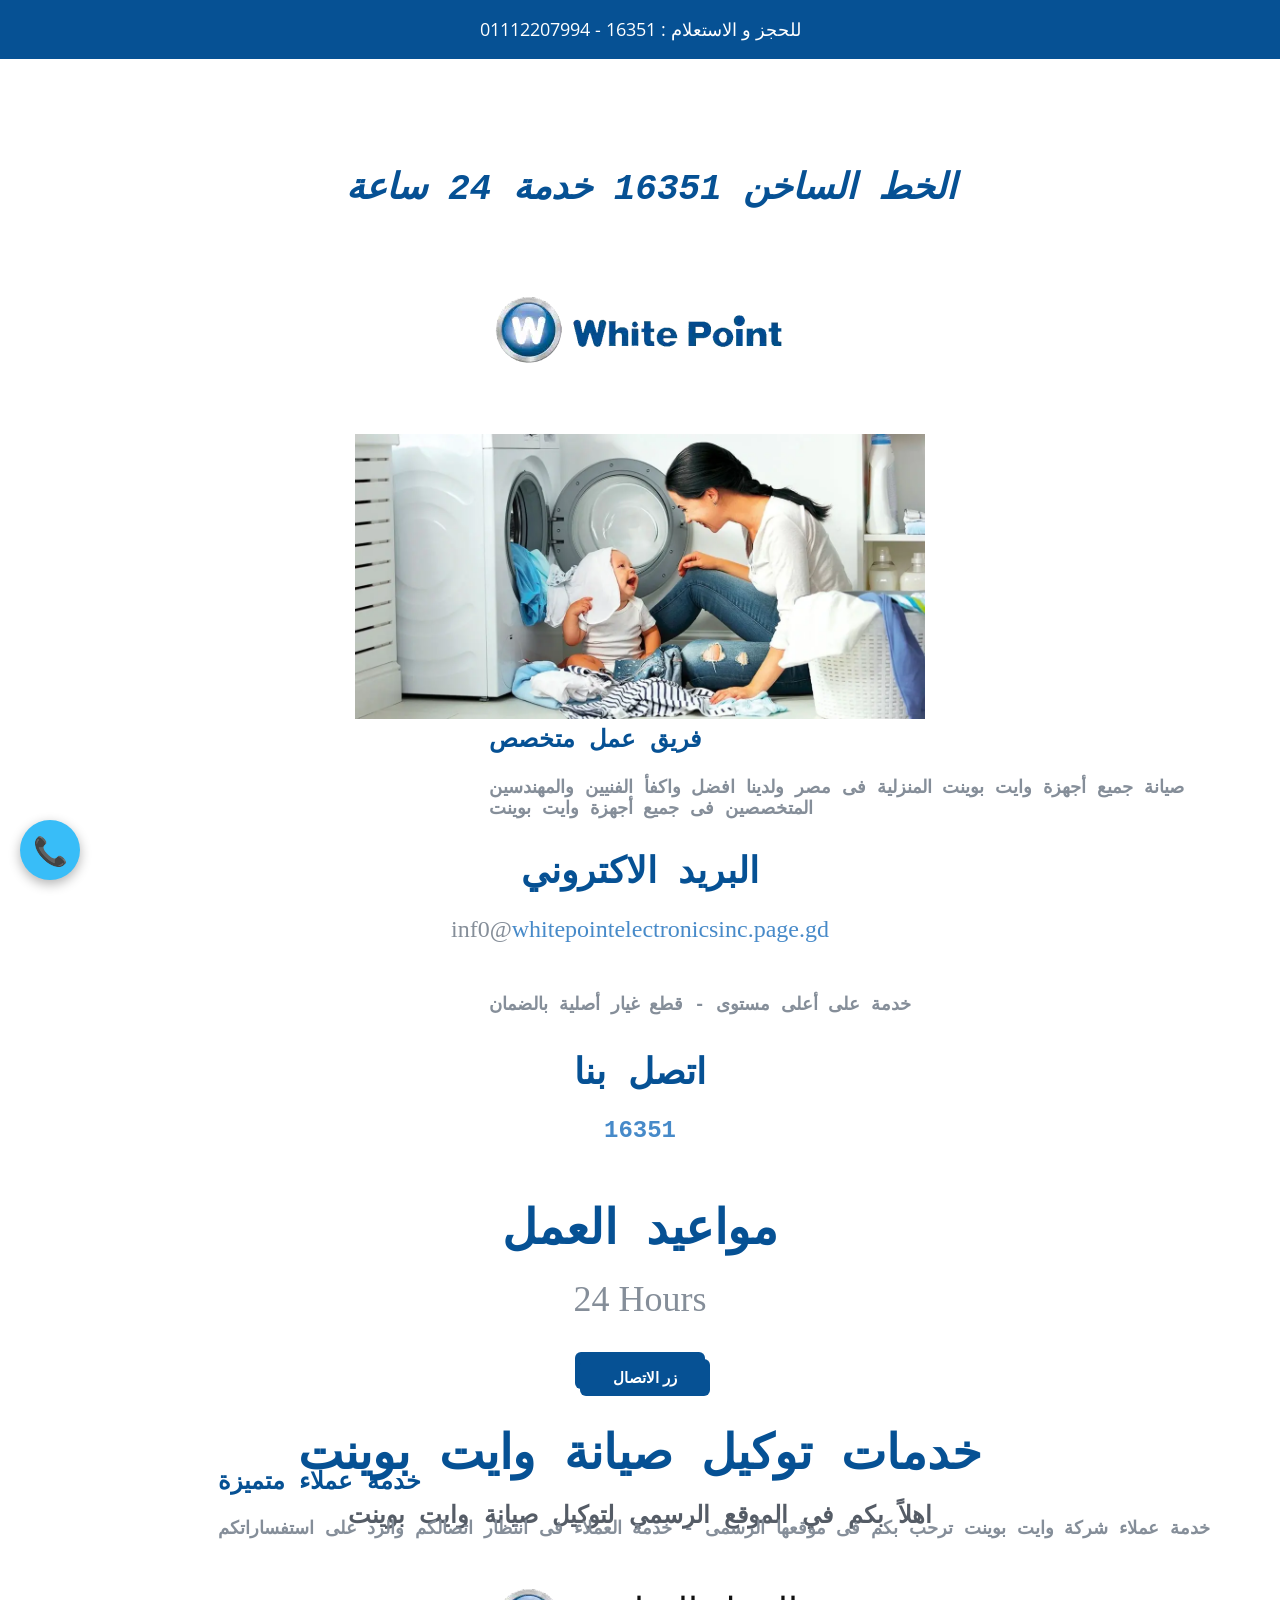
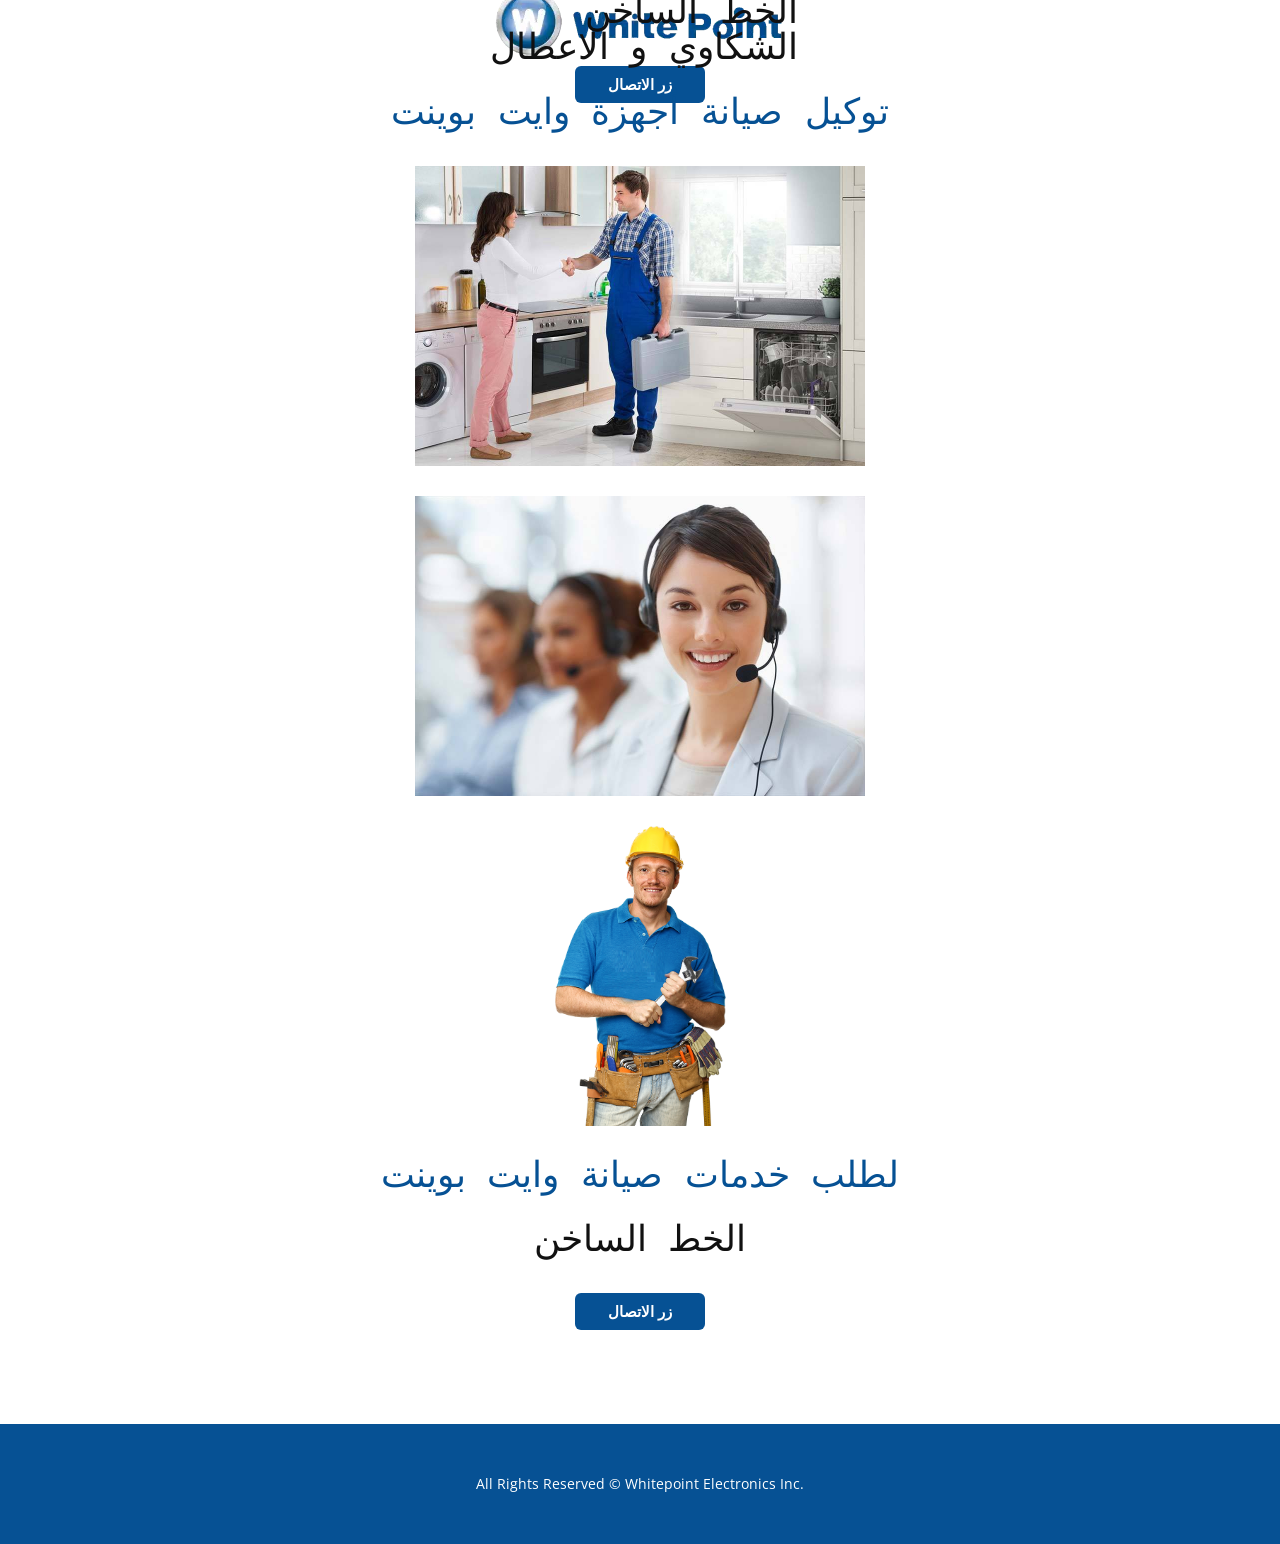
<file: index.html>
<!DOCTYPE html>
<html style="font-size: 16px;" lang="en"><head>
    <meta name="viewport" content="width=device-width, initial-scale=1.0">
    <meta charset="utf-8">
    <meta name="keywords" content="​مواعيد العمل, ​خدمات توكيل صيانة وايت بوينت">
    <meta name="description" content="">
    <title>WhitepointElectronicsInc</title>
    <link rel="stylesheet" href="nicepage.css" media="screen">
<link rel="stylesheet" href="index.css" media="screen">
    <script class="u-script" type="text/javascript" src="jquery.js" defer=""></script>
    <script class="u-script" type="text/javascript" src="nicepage.js" defer=""></script>
    <meta name="generator" content="Nicepage 8.3.6, nicepage.com">
    
    
    
    <link id="u-page-google-font" rel="stylesheet" href="https://fonts.googleapis.com/css2?display=swap&amp;family=Roboto:ital,wght@0,100;0,200;0,300;0,400;0,500;0,600;0,700;0,800;0,900;1,100;1,200;1,300;1,400;1,500;1,600;1,700;1,800;1,900&amp;family=Open+Sans:ital,wght@0,300;0,400;0,500;0,600;0,700;0,800;1,300;1,400;1,500;1,600;1,700;1,800&amp;family=Oswald:wght@200;300;400;500;600;700">
    <script type="application/ld+json">{
		"@context": "http://schema.org",
		"@type": "Organization",
		"name": ""
}</script>
    <meta name="theme-color" content="#478ac9">
    <meta property="og:title" content="WhitepointElectronicsInc">
    <meta property="og:type" content="website">
  <meta data-intl-tel-input-cdn-path="intlTelInput/"></head>
  <body data-home-page="WhitepointElectronicsInc.html" data-home-page-title="WhitepointElectronicsInc" data-path-to-root="./" data-include-products="false" class="u-body u-clearfix u-xl-mode" data-lang="en"><header class="u-clearfix u-custom-color-1 u-header u-header" id="header"><div class="u-clearfix u-sheet u-valign-middle-lg u-valign-middle-md u-valign-middle-sm u-sheet-1">
        <p class="u-text u-text-default u-text-1"> للحجز و الاستعلام :&nbsp;16351&nbsp;-&nbsp;01112207994</p>
        <p class="u-custom-font u-font-oswald u-text u-text-default u-text-2"></p>
      </div></header>
    <section class="u-clearfix u-section-1" id="block-1">
      <div class="u-clearfix u-sheet u-sheet-1">
        <h3 class="u-custom-font u-font-courier-new u-text u-text-custom-color-1 u-text-default u-text-1"> &nbsp;الخط الساخن 16351 خدمة 24 ساعة</h3>
        <img class="u-image u-image-contain u-image-default u-image-1" src="images/White-Point.webp" alt="" data-image-width="300" data-image-height="122">
        <img class="u-expanded-width-xs u-image u-image-default u-image-2" src="images/slider1.webp" alt="" data-image-width="1200" data-image-height="600">
        <h3 class="u-align-center-xs u-custom-font u-font-courier-new u-text u-text-custom-color-1 u-text-default u-text-2"><span style="font-size: 1.5rem;"> فريق عمل متخصص</span>
          <br>
          <br><span class="u-text-palette-5-dark-1">صيانة جميع أجهزة وايت بوينت المنزلية فى مصر ولدينا افضل واكفأ الفنيين والمهندسين المتخصصين فى جميع أجهزة وايت بوينت</span>
          <br>
        </h3>
        <h3 class="u-custom-font u-font-courier-new u-text u-text-custom-color-1 u-text-default u-text-3"> البريد الاكتروني</h3>
        <h4 class="u-align-center-xs u-custom-font u-font-georgia u-text u-text-default-lg u-text-default-md u-text-default-sm u-text-default-xl u-text-palette-5-dark-1 u-text-4">inf0@<a href="https://dash.infinityfree.com/accounts/if0_41461784/domains/whitepointelectronicsinc.page.gd" class="track-button u-active-none u-border-none u-btn u-button-style u-hover-none u-none u-text-palette-1-base u-btn-1">whitepointelectronicsinc.page.gd</a>
        </h4>
        <h3 class="u-align-center-xs u-custom-font u-font-courier-new u-text u-text-default u-text-palette-5-dark-1 u-text-5"> خدمة على أعلى مستوى - قطع غيار أصلية بالضمان</h3>
        <h4 class="u-custom-font u-font-courier-new u-text u-text-custom-color-1 u-text-default u-text-6">اتصل بنا </h4>
        <h5 class="u-custom-font u-font-courier-new u-text u-text-default u-text-palette-5-dark-2 u-text-7">
          <a href="tel:16351" class="u-active-none u-border-none u-btn u-button-link u-button-style u-hover-none u-none u-text-palette-1-base u-btn-2">16351</a>
        </h5>
        <h2 class="u-custom-font u-font-courier-new u-text u-text-custom-color-1 u-text-default u-text-8"> مواعيد العمل</h2>
        <h3 class="u-custom-font u-font-georgia u-text u-text-default u-text-palette-5-dark-1 u-text-9"> 24 Hours</h3>
        <a href="tel:16351" class="u-btn u-button-style u-custom-color-1 u-hover-palette-1-light-1 u-radius u-btn-3">زر الاتصال </a>
        <a href="tel:16351" class="u-btn u-button-style u-custom-color-1 u-hover-palette-1-light-1 u-radius u-btn-4">زر الاتصال </a>
        <h2 class="u-align-center-xs u-custom-font u-font-courier-new u-text u-text-custom-color-1 u-text-default u-text-10"> خدمات توكيل صيانة وايت بوينت</h2>
        <h3 class="u-align-center-xs u-custom-font u-font-courier-new u-text u-text-default u-text-palette-5-dark-2 u-text-11"> اهلاً بكم في الموقع الرسمي لتوكيل صيانة وايت بوينت</h3>
        <h3 class="u-align-center-xs u-custom-font u-font-courier-new u-text u-text-custom-color-1 u-text-default u-text-12"><span style="font-size: 1.5rem;"></span><span style="font-size: 1.5rem;">خدمة عملاء متميزة</span>
          <br>
          <br><span class="u-text-palette-5-dark-1"> خدمة عملاء شركة وايت بوينت ترحب بكم فى موقعها الرسمى - خدمة العملاء فى انتظار اتصالكم والرد على استفساراتكم</span>
          <br>
        </h3>
        <a href="tel:16351" class="u-btn u-button-style u-custom-color-1 u-hover-palette-1-light-1 u-radius u-btn-5">زر الاتصال </a>
        <img class="u-image u-image-contain u-image-default u-image-3" src="images/White-Point.webp" alt="" data-image-width="300" data-image-height="122">
        <h3 class="u-align-center-xs u-custom-font u-font-courier-new u-text u-text-custom-color-1 u-text-default u-text-13"> توكيل صيانة أجهزة وايت بوينت</h3>
        <h3 class="u-custom-font u-font-courier-new u-text u-text-default u-text-14">الخط الساخن</h3>
        <h3 class="u-custom-font u-font-courier-new u-text u-text-default u-text-15">الشكاوي و الاعطال </h3>
        <img class="u-expanded-width-xs u-image u-image-default u-image-4" src="images/technician.jpg" alt="" data-image-width="900" data-image-height="600">
        <img class="u-expanded-width-xs u-image u-image-default u-image-5" src="images/customerservice1.jpg" alt="" data-image-width="900" data-image-height="600">
        <img class="u-image u-image-default u-image-6" src="images/person11.png" alt="" data-image-width="483" data-image-height="848">
        <h3 class="u-align-center-xs u-custom-font u-font-courier-new u-text u-text-custom-color-1 u-text-default-lg u-text-default-md u-text-default-sm u-text-default-xl u-text-16">لطلب خدمات صيانة وايت بوينت </h3>
        <h3 class="u-custom-font u-font-courier-new u-text u-text-default u-text-17">الخط الساخن</h3>
        <a href="tel:01112207994" class="u-btn u-button-style u-custom-color-1 u-hover-palette-1-light-1 u-radius u-btn-6">زر الاتصال </a>
      </div>
    </section>
    
    
    
    <footer class="u-align-center u-clearfix u-container-align-center u-custom-color-1 u-footer u-footer" id="footer"><div class="u-clearfix u-sheet u-valign-middle u-sheet-1">
        <p class="u-small-text u-text u-text-variant u-text-1"> All Rights Reserved © Whitepoint Electronics Inc.</p>
      </div></footer>
   <!-- Floating Call Button -->
<a href="tel:16351" class="call-btn">
    📞
</a>

<style>
.call-btn {
    position: fixed;
    left: 20px; /* على الشمال */
    bottom: 20px; /* تحت */
    width: 60px;
    height: 60px;
    background: #38BDF8; /* أزرق سماوي */
    color: #fff;
    font-size: 28px;
    display: flex;
    align-items: center;
    justify-content: center;
    border-radius: 50%;
    text-decoration: none;
    box-shadow: 0 4px 12px rgba(0,0,0,0.3);
    z-index: 9999;
    transition: 0.3s;
}

.call-btn:hover {
    background: #0EA5E9; /* أزرق سماوي أغمق */
    transform: scale(1.1);
}
    </section>
  
</body></html>
</file>
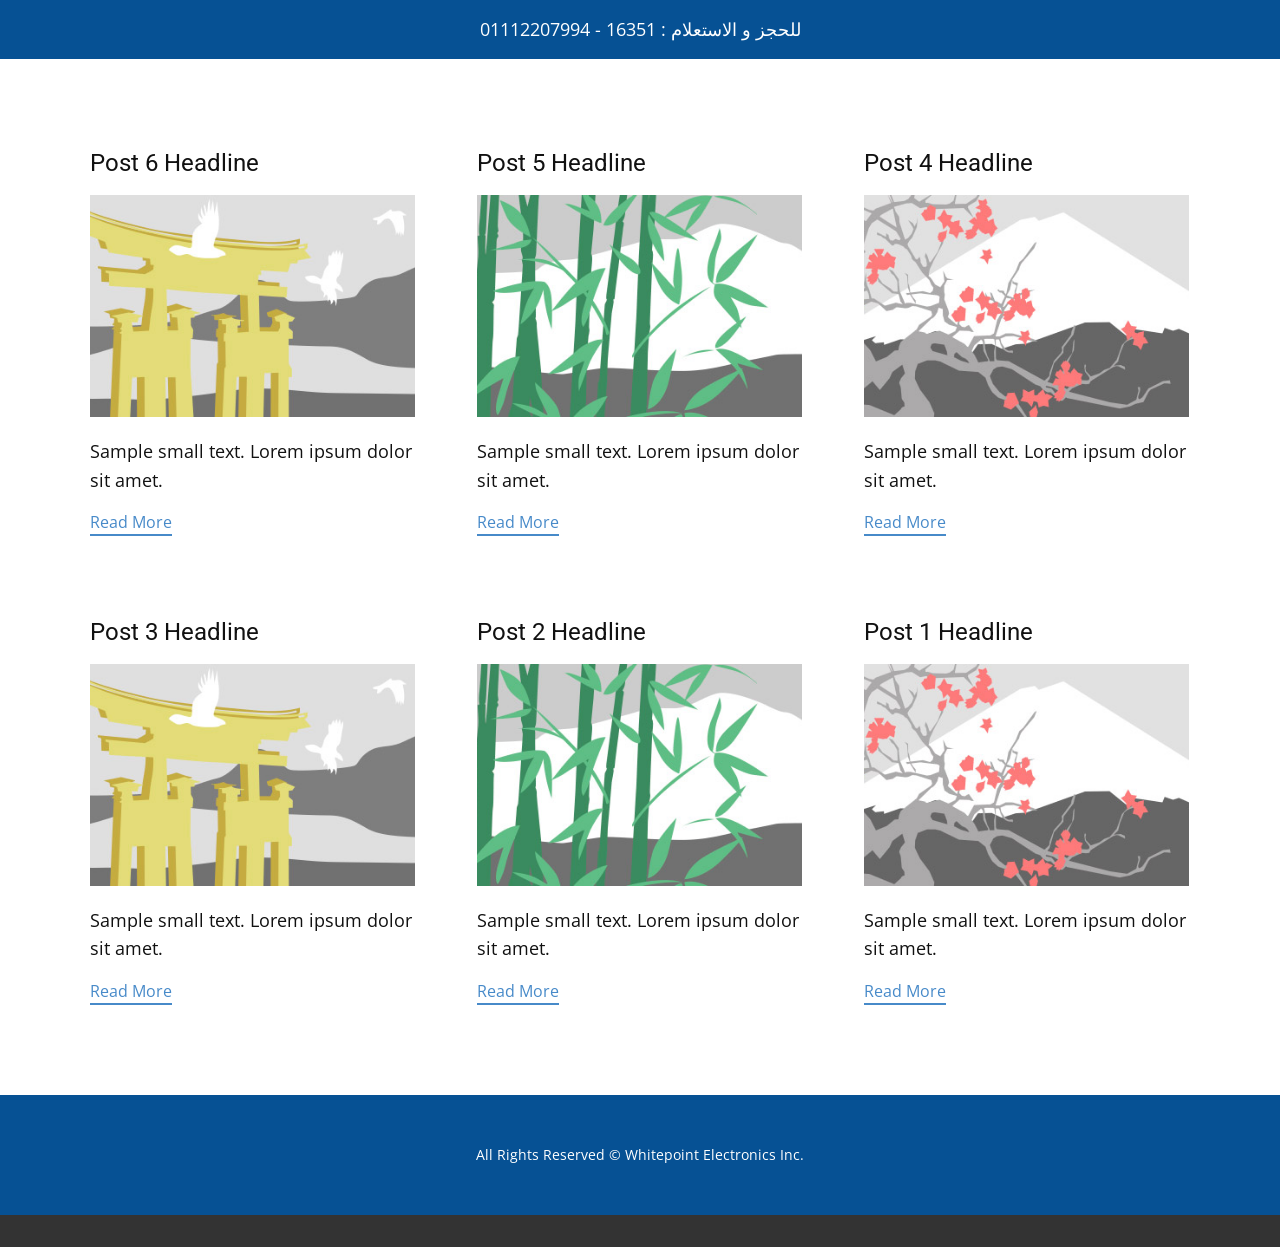
<file: blog/blog.html>
<!DOCTYPE html>
<html style="font-size: 16px;" lang="en"><head>
    <meta name="viewport" content="width=device-width, initial-scale=1.0">
    <meta charset="utf-8">
    <meta name="keywords" content="">
    <meta name="description" content="">
    <title>Blog</title>
    <link rel="stylesheet" href="../nicepage.css" media="screen">
<link rel="stylesheet" href="../Blog-Template.css" media="screen">
    <script class="u-script" type="text/javascript" src="../jquery.js" defer=""></script>
    <script class="u-script" type="text/javascript" src="../nicepage.js" defer=""></script>
    <meta name="generator" content="Nicepage 8.3.6, nicepage.com">
    
    
    
    <link id="u-page-google-font" rel="stylesheet" href="https://fonts.googleapis.com/css2?display=swap&amp;family=Roboto:ital,wght@0,100;0,200;0,300;0,400;0,500;0,600;0,700;0,800;0,900;1,100;1,200;1,300;1,400;1,500;1,600;1,700;1,800;1,900&amp;family=Open+Sans:ital,wght@0,300;0,400;0,500;0,600;0,700;0,800;1,300;1,400;1,500;1,600;1,700;1,800&amp;family=Oswald:wght@200;300;400;500;600;700">
    <script type="application/ld+json">{
		"@context": "http://schema.org",
		"@type": "Organization",
		"name": ""
}</script>
    <meta name="theme-color" content="#478ac9">
  <meta data-intl-tel-input-cdn-path="intlTelInput/"></head>
  <body data-path-to-root="../" data-include-products="false" class="u-body u-xl-mode" data-lang="en"><header class="u-clearfix u-custom-color-1 u-header u-header" id="header"><div class="u-clearfix u-sheet u-valign-middle-lg u-valign-middle-md u-valign-middle-sm u-sheet-1">
        <p class="u-text u-text-default u-text-1"> للحجز و الاستعلام :&nbsp;16351&nbsp;-&nbsp;01112207994</p>
        <p class="u-custom-font u-font-oswald u-text u-text-default u-text-2"></p>
      </div></header>
    <section class="u-clearfix u-section-1" id="block-1">
      <div class="u-clearfix u-sheet u-valign-middle u-sheet-1"><!--blog--><!--blog_options_json--><!--{"type":"Recent","source":"","tags":"","count":""}--><!--/blog_options_json-->
        <div class="u-blog u-expanded-width u-repeater u-repeater-1" data-blog-id="blog-1"><!--blog_post-->
          <div class="u-blog-post u-container-style u-repeater-item u-white u-repeater-item-1">
            <div class="u-container-layout u-similar-container u-valign-top u-container-layout-1"><!--blog_post_header-->
              <h4 class="u-blog-control u-text u-text-1">
                <a class="u-post-header-link" href="../blog/post-5.html">Post 6 Headline</a>
              </h4><!--/blog_post_header--><!--blog_post_image-->
              <img alt="" class="u-blog-control u-expanded-width u-image u-image-default u-image-1" src="../images/8ad73f3c.jpeg" data-href="../blog/post-5.html"><!--/blog_post_image--><!--blog_post_content-->
              <div class="u-blog-control u-post-content u-text u-text-2 fr-view">Sample small text. Lorem ipsum dolor sit amet.</div><!--/blog_post_content--><!--blog_post_readmore-->
              <a href="../blog/post-5.html" class="u-blog-control u-border-2 u-border-palette-1-base u-btn u-btn-rectangle u-button-style u-none u-btn-1"><!--blog_post_readmore_content--><!--options_json--><!--{"content":"","defaultValue":"Read More"}--><!--/options_json-->Read More<!--/blog_post_readmore_content--></a><!--/blog_post_readmore-->
            </div>
          </div><div class="u-blog-post u-container-style u-repeater-item u-video-cover u-white">
            <div class="u-container-layout u-similar-container u-valign-top u-container-layout-2"><!--blog_post_header-->
              <h4 class="u-blog-control u-text u-text-3">
                <a class="u-post-header-link" href="../blog/post-4.html">Post 5 Headline</a>
              </h4><!--/blog_post_header--><!--blog_post_image-->
              <img alt="" class="u-blog-control u-expanded-width u-image u-image-default u-image-2" src="../images/68f64b9d.jpeg" data-href="../blog/post-4.html"><!--/blog_post_image--><!--blog_post_content-->
              <div class="u-blog-control u-post-content u-text u-text-4 fr-view">Sample small text. Lorem ipsum dolor sit amet.</div><!--/blog_post_content--><!--blog_post_readmore-->
              <a href="../blog/post-4.html" class="u-blog-control u-border-2 u-border-palette-1-base u-btn u-btn-rectangle u-button-style u-none u-btn-2"><!--blog_post_readmore_content--><!--options_json--><!--{"content":"","defaultValue":"Read More"}--><!--/options_json-->Read More<!--/blog_post_readmore_content--></a><!--/blog_post_readmore-->
            </div>
          </div><div class="u-blog-post u-container-style u-repeater-item u-video-cover u-white">
            <div class="u-container-layout u-similar-container u-valign-top u-container-layout-3"><!--blog_post_header-->
              <h4 class="u-blog-control u-text u-text-5">
                <a class="u-post-header-link" href="../blog/post-3.html">Post 4 Headline</a>
              </h4><!--/blog_post_header--><!--blog_post_image-->
              <img alt="" class="u-blog-control u-expanded-width u-image u-image-default u-image-3" src="../images/0fd3416c.jpeg" data-href="../blog/post-3.html"><!--/blog_post_image--><!--blog_post_content-->
              <div class="u-blog-control u-post-content u-text u-text-6 fr-view">Sample small text. Lorem ipsum dolor sit amet.</div><!--/blog_post_content--><!--blog_post_readmore-->
              <a href="../blog/post-3.html" class="u-blog-control u-border-2 u-border-palette-1-base u-btn u-btn-rectangle u-button-style u-none u-btn-3"><!--blog_post_readmore_content--><!--options_json--><!--{"content":"","defaultValue":"Read More"}--><!--/options_json-->Read More<!--/blog_post_readmore_content--></a><!--/blog_post_readmore-->
            </div>
          </div><div class="u-blog-post u-container-style u-repeater-item u-white u-repeater-item-1">
            <div class="u-container-layout u-similar-container u-valign-top u-container-layout-1"><!--blog_post_header-->
              <h4 class="u-blog-control u-text u-text-1">
                <a class="u-post-header-link" href="../blog/post-2.html">Post 3 Headline</a>
              </h4><!--/blog_post_header--><!--blog_post_image-->
              <img alt="" class="u-blog-control u-expanded-width u-image u-image-default u-image-1" src="../images/8ad73f3c.jpeg" data-href="../blog/post-2.html"><!--/blog_post_image--><!--blog_post_content-->
              <div class="u-blog-control u-post-content u-text u-text-2 fr-view">Sample small text. Lorem ipsum dolor sit amet.</div><!--/blog_post_content--><!--blog_post_readmore-->
              <a href="../blog/post-2.html" class="u-blog-control u-border-2 u-border-palette-1-base u-btn u-btn-rectangle u-button-style u-none u-btn-1"><!--blog_post_readmore_content--><!--options_json--><!--{"content":"","defaultValue":"Read More"}--><!--/options_json-->Read More<!--/blog_post_readmore_content--></a><!--/blog_post_readmore-->
            </div>
          </div><div class="u-blog-post u-container-style u-repeater-item u-video-cover u-white">
            <div class="u-container-layout u-similar-container u-valign-top u-container-layout-2"><!--blog_post_header-->
              <h4 class="u-blog-control u-text u-text-3">
                <a class="u-post-header-link" href="../blog/post-1.html">Post 2 Headline</a>
              </h4><!--/blog_post_header--><!--blog_post_image-->
              <img alt="" class="u-blog-control u-expanded-width u-image u-image-default u-image-2" src="../images/68f64b9d.jpeg" data-href="../blog/post-1.html"><!--/blog_post_image--><!--blog_post_content-->
              <div class="u-blog-control u-post-content u-text u-text-4 fr-view">Sample small text. Lorem ipsum dolor sit amet.</div><!--/blog_post_content--><!--blog_post_readmore-->
              <a href="../blog/post-1.html" class="u-blog-control u-border-2 u-border-palette-1-base u-btn u-btn-rectangle u-button-style u-none u-btn-2"><!--blog_post_readmore_content--><!--options_json--><!--{"content":"","defaultValue":"Read More"}--><!--/options_json-->Read More<!--/blog_post_readmore_content--></a><!--/blog_post_readmore-->
            </div>
          </div><div class="u-blog-post u-container-style u-repeater-item u-video-cover u-white">
            <div class="u-container-layout u-similar-container u-valign-top u-container-layout-3"><!--blog_post_header-->
              <h4 class="u-blog-control u-text u-text-5">
                <a class="u-post-header-link" href="../blog/post.html">Post 1 Headline</a>
              </h4><!--/blog_post_header--><!--blog_post_image-->
              <img alt="" class="u-blog-control u-expanded-width u-image u-image-default u-image-3" src="../images/0fd3416c.jpeg" data-href="../blog/post.html"><!--/blog_post_image--><!--blog_post_content-->
              <div class="u-blog-control u-post-content u-text u-text-6 fr-view">Sample small text. Lorem ipsum dolor sit amet.</div><!--/blog_post_content--><!--blog_post_readmore-->
              <a href="../blog/post.html" class="u-blog-control u-border-2 u-border-palette-1-base u-btn u-btn-rectangle u-button-style u-none u-btn-3"><!--blog_post_readmore_content--><!--options_json--><!--{"content":"","defaultValue":"Read More"}--><!--/options_json-->Read More<!--/blog_post_readmore_content--></a><!--/blog_post_readmore-->
            </div>
          </div><!--/blog_post--><!--blog_post-->
          <!--/blog_post--><!--blog_post-->
          <!--/blog_post-->
        </div><!--/blog-->
      </div>
    </section>
    
    
    
    <footer class="u-align-center u-clearfix u-container-align-center u-custom-color-1 u-footer u-footer" id="footer"><div class="u-clearfix u-sheet u-valign-middle u-sheet-1">
        <p class="u-small-text u-text u-text-variant u-text-1"> All Rights Reserved © Whitepoint Electronics Inc.</p>
      </div></footer>
    <section class="u-backlink u-clearfix u-grey-80"></section>
  
</body></html>
</file>
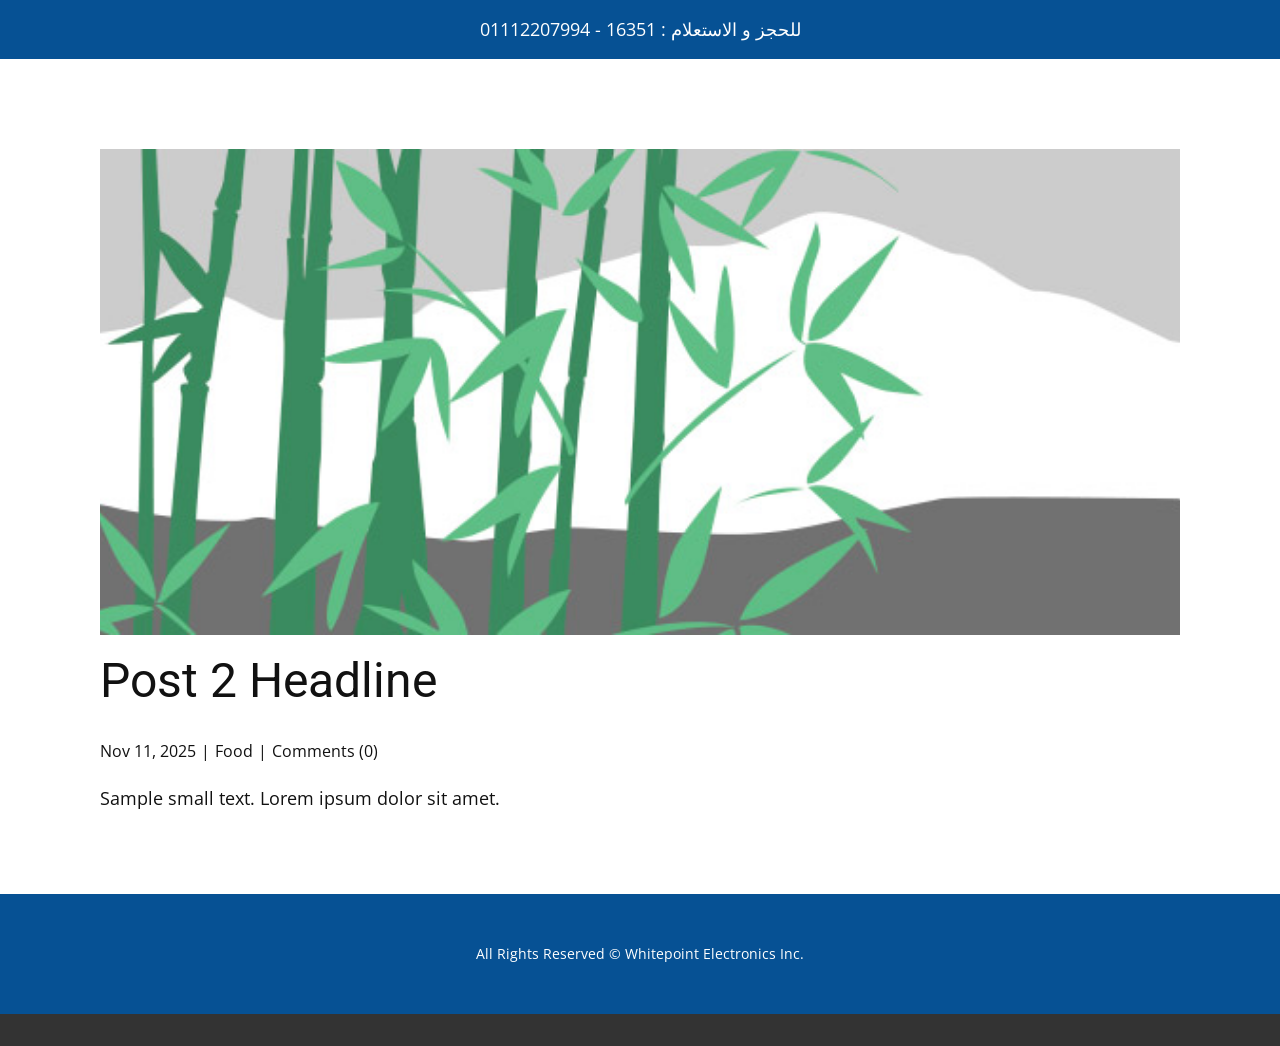
<file: blog/post-1.html>
<!DOCTYPE html>
<html style="font-size: 16px;" lang="en"><head>
    <meta name="viewport" content="width=device-width, initial-scale=1.0">
    <meta charset="utf-8">
    <meta name="keywords" content="Post 1 Headline">
    <meta name="description" content="">
    <title>Post 2 Headline</title>
    <link rel="stylesheet" href="../nicepage.css" media="screen">
<link rel="stylesheet" href="../Post-Template.css" media="screen">
    <script class="u-script" type="text/javascript" src="../jquery.js" defer=""></script>
    <script class="u-script" type="text/javascript" src="../nicepage.js" defer=""></script>
    <meta name="generator" content="Nicepage 8.3.6, nicepage.com">
    
    
    
    <link id="u-page-google-font" rel="stylesheet" href="https://fonts.googleapis.com/css2?display=swap&amp;family=Roboto:ital,wght@0,100;0,200;0,300;0,400;0,500;0,600;0,700;0,800;0,900;1,100;1,200;1,300;1,400;1,500;1,600;1,700;1,800;1,900&amp;family=Open+Sans:ital,wght@0,300;0,400;0,500;0,600;0,700;0,800;1,300;1,400;1,500;1,600;1,700;1,800&amp;family=Oswald:wght@200;300;400;500;600;700">
    <script type="application/ld+json">{
		"@context": "http://schema.org",
		"@type": "Organization",
		"name": ""
}</script>
    <meta name="theme-color" content="#478ac9">
  <meta data-intl-tel-input-cdn-path="intlTelInput/"></head>
  <body data-path-to-root="./" data-include-products="false" class="u-body u-xl-mode" data-lang="en"><header class="u-clearfix u-custom-color-1 u-header u-header" id="header"><div class="u-clearfix u-sheet u-valign-middle-lg u-valign-middle-md u-valign-middle-sm u-sheet-1">
        <p class="u-text u-text-default u-text-1"> للحجز و الاستعلام :&nbsp;16351&nbsp;-&nbsp;01112207994</p>
        <p class="u-custom-font u-font-oswald u-text u-text-default u-text-2"></p>
      </div></header>
    <section class="u-align-center u-clearfix u-section-1" id="block-1">
      <div class="u-clearfix u-sheet u-valign-middle-md u-valign-middle-sm u-valign-middle-xs u-sheet-1"><!--post_details--><!--post_details_options_json--><!--{"source":""}--><!--/post_details_options_json--><!--blog_post-->
        <div class="u-container-style u-expanded-width u-post-details u-post-details-1">
          <div class="u-container-layout u-valign-middle u-container-layout-1"><!--blog_post_image-->
            <img alt="" class="u-blog-control u-expanded-width u-image u-image-default u-image-1" src="../images/68f64b9d.jpeg"><!--/blog_post_image--><!--blog_post_header-->
            <h2 class="u-blog-control u-text u-text-1">Post 2 Headline</h2><!--/blog_post_header--><!--blog_post_metadata-->
            <div class="u-blog-control u-metadata u-metadata-1"><!--blog_post_metadata_date--><span class="u-meta-date u-meta-icon">Nov 11, 2025</span><!--/blog_post_metadata_date--><!--blog_post_metadata_category--><span class="u-meta-category u-meta-icon"><a href="/blog/blog.html#/blog-1///1">Food</a></span><!--/blog_post_metadata_category--><!--blog_post_metadata_comments--><span class="u-meta-comments u-meta-icon"><!--blog_post_metadata_comments_content-->Comments (0)<!--/blog_post_metadata_comments_content--></span><!--/blog_post_metadata_comments-->
            </div><!--/blog_post_metadata--><!--blog_post_content-->
            <div class="u-align-justify u-blog-control u-post-content u-text u-text-2 fr-view">
  <p>Sample small text. Lorem ipsum dolor sit amet.</p>
  </div><!--/blog_post_content-->
          </div>
        </div><!--/blog_post--><!--/post_details-->
      </div>
    </section>
    
    
    
    <footer class="u-align-center u-clearfix u-container-align-center u-custom-color-1 u-footer u-footer" id="footer"><div class="u-clearfix u-sheet u-valign-middle u-sheet-1">
        <p class="u-small-text u-text u-text-variant u-text-1"> All Rights Reserved © Whitepoint Electronics Inc.</p>
      </div></footer>
    <section class="u-backlink u-clearfix u-grey-80"></section>
  
</body></html>
</file>
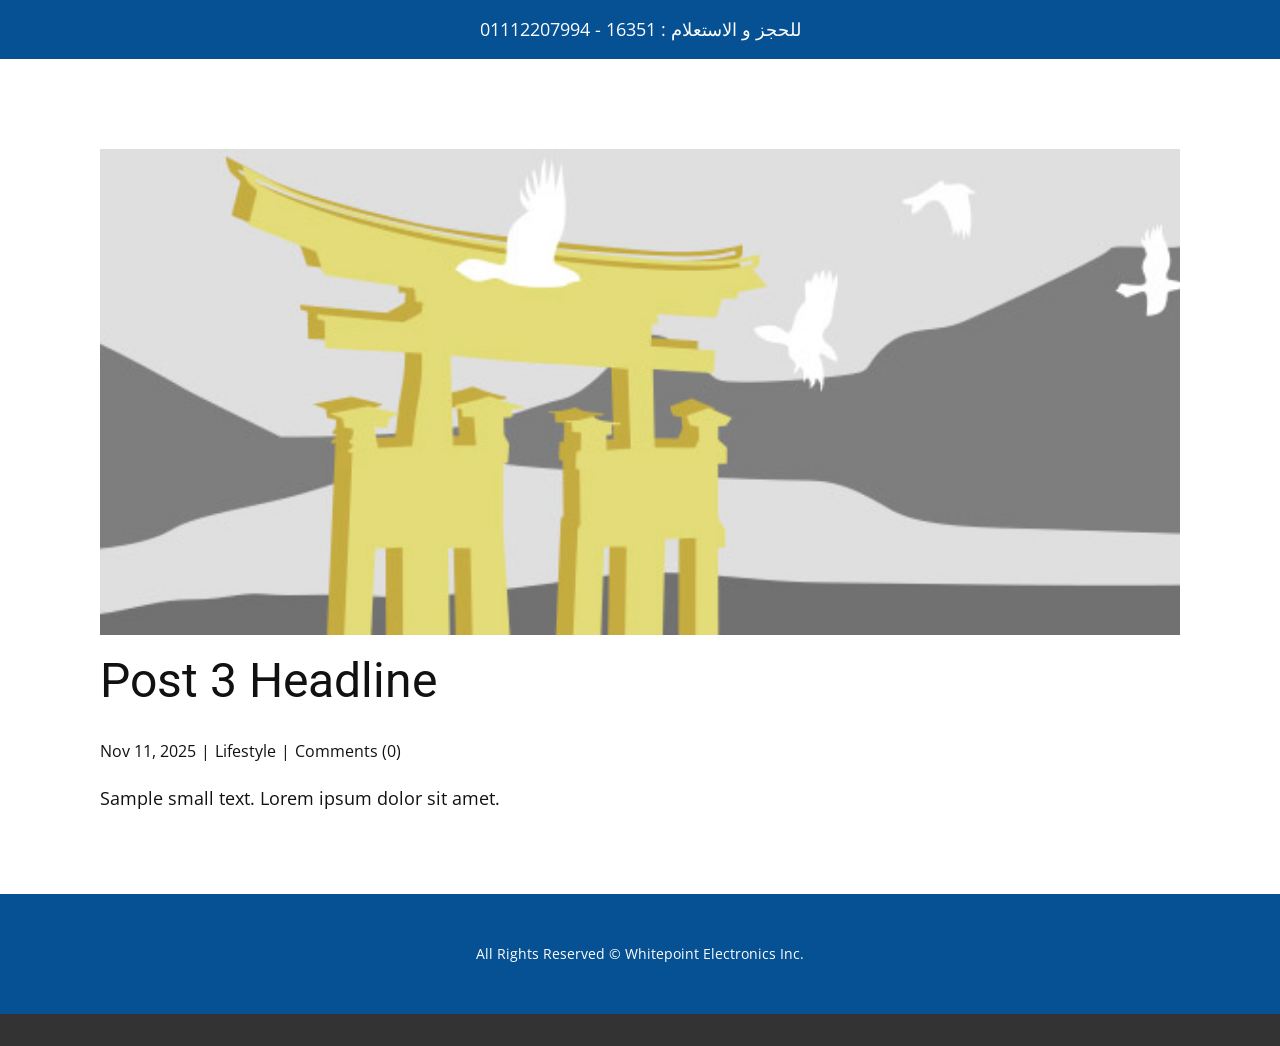
<file: blog/post-2.html>
<!DOCTYPE html>
<html style="font-size: 16px;" lang="en"><head>
    <meta name="viewport" content="width=device-width, initial-scale=1.0">
    <meta charset="utf-8">
    <meta name="keywords" content="Post 1 Headline">
    <meta name="description" content="">
    <title>Post 3 Headline</title>
    <link rel="stylesheet" href="../nicepage.css" media="screen">
<link rel="stylesheet" href="../Post-Template.css" media="screen">
    <script class="u-script" type="text/javascript" src="../jquery.js" defer=""></script>
    <script class="u-script" type="text/javascript" src="../nicepage.js" defer=""></script>
    <meta name="generator" content="Nicepage 8.3.6, nicepage.com">
    
    
    
    <link id="u-page-google-font" rel="stylesheet" href="https://fonts.googleapis.com/css2?display=swap&amp;family=Roboto:ital,wght@0,100;0,200;0,300;0,400;0,500;0,600;0,700;0,800;0,900;1,100;1,200;1,300;1,400;1,500;1,600;1,700;1,800;1,900&amp;family=Open+Sans:ital,wght@0,300;0,400;0,500;0,600;0,700;0,800;1,300;1,400;1,500;1,600;1,700;1,800&amp;family=Oswald:wght@200;300;400;500;600;700">
    <script type="application/ld+json">{
		"@context": "http://schema.org",
		"@type": "Organization",
		"name": ""
}</script>
    <meta name="theme-color" content="#478ac9">
  <meta data-intl-tel-input-cdn-path="intlTelInput/"></head>
  <body data-path-to-root="./" data-include-products="false" class="u-body u-xl-mode" data-lang="en"><header class="u-clearfix u-custom-color-1 u-header u-header" id="header"><div class="u-clearfix u-sheet u-valign-middle-lg u-valign-middle-md u-valign-middle-sm u-sheet-1">
        <p class="u-text u-text-default u-text-1"> للحجز و الاستعلام :&nbsp;16351&nbsp;-&nbsp;01112207994</p>
        <p class="u-custom-font u-font-oswald u-text u-text-default u-text-2"></p>
      </div></header>
    <section class="u-align-center u-clearfix u-section-1" id="block-1">
      <div class="u-clearfix u-sheet u-valign-middle-md u-valign-middle-sm u-valign-middle-xs u-sheet-1"><!--post_details--><!--post_details_options_json--><!--{"source":""}--><!--/post_details_options_json--><!--blog_post-->
        <div class="u-container-style u-expanded-width u-post-details u-post-details-1">
          <div class="u-container-layout u-valign-middle u-container-layout-1"><!--blog_post_image-->
            <img alt="" class="u-blog-control u-expanded-width u-image u-image-default u-image-1" src="../images/8ad73f3c.jpeg"><!--/blog_post_image--><!--blog_post_header-->
            <h2 class="u-blog-control u-text u-text-1">Post 3 Headline</h2><!--/blog_post_header--><!--blog_post_metadata-->
            <div class="u-blog-control u-metadata u-metadata-1"><!--blog_post_metadata_date--><span class="u-meta-date u-meta-icon">Nov 11, 2025</span><!--/blog_post_metadata_date--><!--blog_post_metadata_category--><span class="u-meta-category u-meta-icon"><a href="/blog/blog.html#/blog-1///3">Lifestyle</a></span><!--/blog_post_metadata_category--><!--blog_post_metadata_comments--><span class="u-meta-comments u-meta-icon"><!--blog_post_metadata_comments_content-->Comments (0)<!--/blog_post_metadata_comments_content--></span><!--/blog_post_metadata_comments-->
            </div><!--/blog_post_metadata--><!--blog_post_content-->
            <div class="u-align-justify u-blog-control u-post-content u-text u-text-2 fr-view">
  <p>Sample small text. Lorem ipsum dolor sit amet.</p>
  </div><!--/blog_post_content-->
          </div>
        </div><!--/blog_post--><!--/post_details-->
      </div>
    </section>
    
    
    
    <footer class="u-align-center u-clearfix u-container-align-center u-custom-color-1 u-footer u-footer" id="footer"><div class="u-clearfix u-sheet u-valign-middle u-sheet-1">
        <p class="u-small-text u-text u-text-variant u-text-1"> All Rights Reserved © Whitepoint Electronics Inc.</p>
      </div></footer>
    <section class="u-backlink u-clearfix u-grey-80"></section>
  
</body></html>
</file>
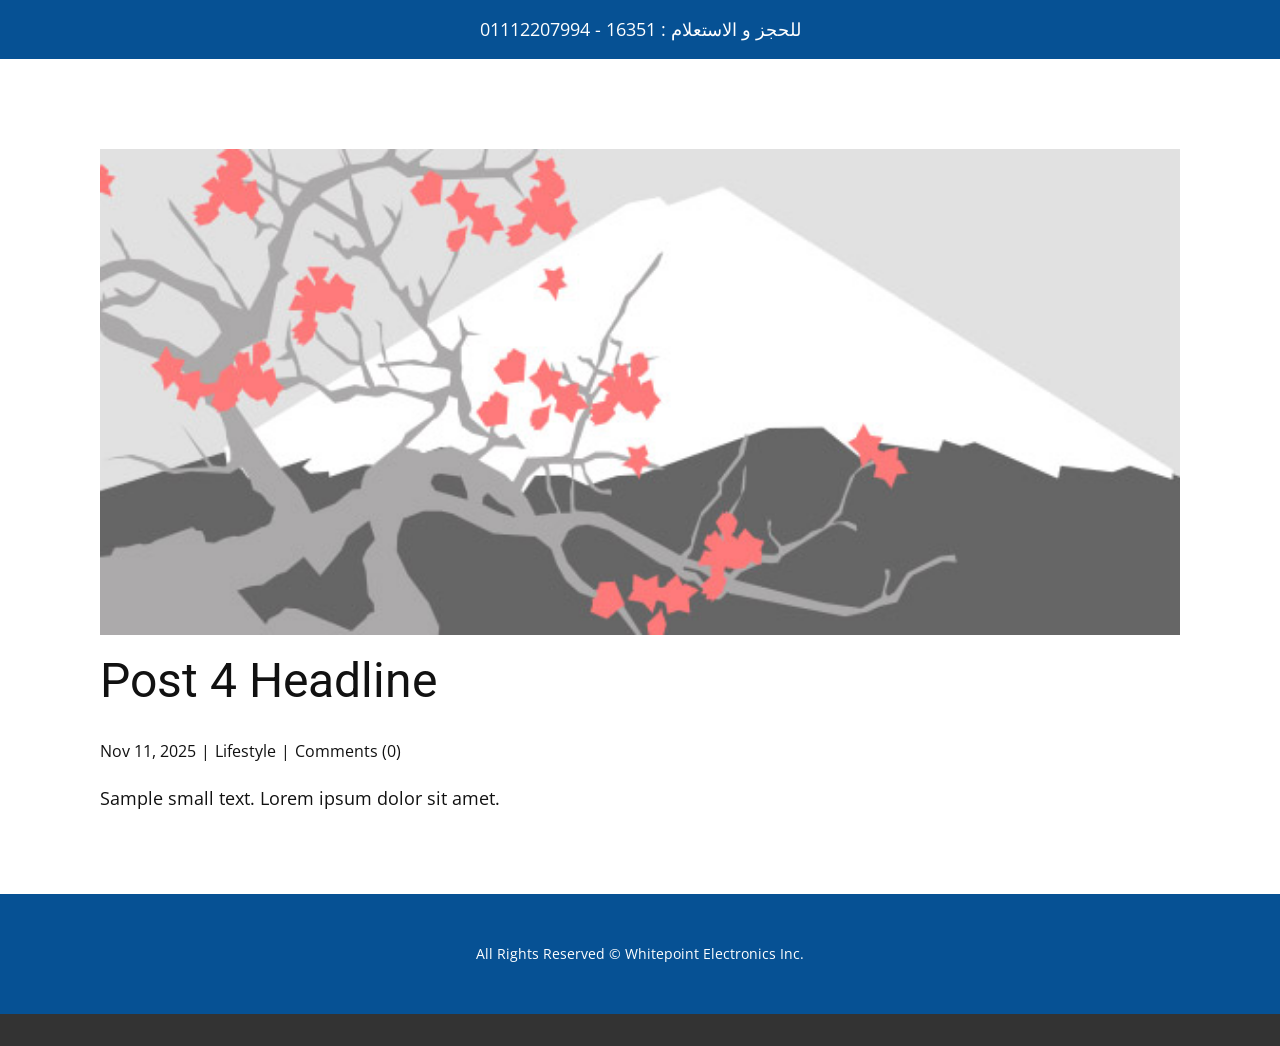
<file: blog/post-3.html>
<!DOCTYPE html>
<html style="font-size: 16px;" lang="en"><head>
    <meta name="viewport" content="width=device-width, initial-scale=1.0">
    <meta charset="utf-8">
    <meta name="keywords" content="Post 1 Headline">
    <meta name="description" content="">
    <title>Post 4 Headline</title>
    <link rel="stylesheet" href="../nicepage.css" media="screen">
<link rel="stylesheet" href="../Post-Template.css" media="screen">
    <script class="u-script" type="text/javascript" src="../jquery.js" defer=""></script>
    <script class="u-script" type="text/javascript" src="../nicepage.js" defer=""></script>
    <meta name="generator" content="Nicepage 8.3.6, nicepage.com">
    
    
    
    <link id="u-page-google-font" rel="stylesheet" href="https://fonts.googleapis.com/css2?display=swap&amp;family=Roboto:ital,wght@0,100;0,200;0,300;0,400;0,500;0,600;0,700;0,800;0,900;1,100;1,200;1,300;1,400;1,500;1,600;1,700;1,800;1,900&amp;family=Open+Sans:ital,wght@0,300;0,400;0,500;0,600;0,700;0,800;1,300;1,400;1,500;1,600;1,700;1,800&amp;family=Oswald:wght@200;300;400;500;600;700">
    <script type="application/ld+json">{
		"@context": "http://schema.org",
		"@type": "Organization",
		"name": ""
}</script>
    <meta name="theme-color" content="#478ac9">
  <meta data-intl-tel-input-cdn-path="intlTelInput/"></head>
  <body data-path-to-root="./" data-include-products="false" class="u-body u-xl-mode" data-lang="en"><header class="u-clearfix u-custom-color-1 u-header u-header" id="header"><div class="u-clearfix u-sheet u-valign-middle-lg u-valign-middle-md u-valign-middle-sm u-sheet-1">
        <p class="u-text u-text-default u-text-1"> للحجز و الاستعلام :&nbsp;16351&nbsp;-&nbsp;01112207994</p>
        <p class="u-custom-font u-font-oswald u-text u-text-default u-text-2"></p>
      </div></header>
    <section class="u-align-center u-clearfix u-section-1" id="block-1">
      <div class="u-clearfix u-sheet u-valign-middle-md u-valign-middle-sm u-valign-middle-xs u-sheet-1"><!--post_details--><!--post_details_options_json--><!--{"source":""}--><!--/post_details_options_json--><!--blog_post-->
        <div class="u-container-style u-expanded-width u-post-details u-post-details-1">
          <div class="u-container-layout u-valign-middle u-container-layout-1"><!--blog_post_image-->
            <img alt="" class="u-blog-control u-expanded-width u-image u-image-default u-image-1" src="../images/0fd3416c.jpeg"><!--/blog_post_image--><!--blog_post_header-->
            <h2 class="u-blog-control u-text u-text-1">Post 4 Headline</h2><!--/blog_post_header--><!--blog_post_metadata-->
            <div class="u-blog-control u-metadata u-metadata-1"><!--blog_post_metadata_date--><span class="u-meta-date u-meta-icon">Nov 11, 2025</span><!--/blog_post_metadata_date--><!--blog_post_metadata_category--><span class="u-meta-category u-meta-icon"><a href="/blog/blog.html#/blog-1///3">Lifestyle</a></span><!--/blog_post_metadata_category--><!--blog_post_metadata_comments--><span class="u-meta-comments u-meta-icon"><!--blog_post_metadata_comments_content-->Comments (0)<!--/blog_post_metadata_comments_content--></span><!--/blog_post_metadata_comments-->
            </div><!--/blog_post_metadata--><!--blog_post_content-->
            <div class="u-align-justify u-blog-control u-post-content u-text u-text-2 fr-view">
  <p>Sample small text. Lorem ipsum dolor sit amet.</p>
  </div><!--/blog_post_content-->
          </div>
        </div><!--/blog_post--><!--/post_details-->
      </div>
    </section>
    
    
    
    <footer class="u-align-center u-clearfix u-container-align-center u-custom-color-1 u-footer u-footer" id="footer"><div class="u-clearfix u-sheet u-valign-middle u-sheet-1">
        <p class="u-small-text u-text u-text-variant u-text-1"> All Rights Reserved © Whitepoint Electronics Inc.</p>
      </div></footer>
    <section class="u-backlink u-clearfix u-grey-80"></section>
  
</body></html>
</file>
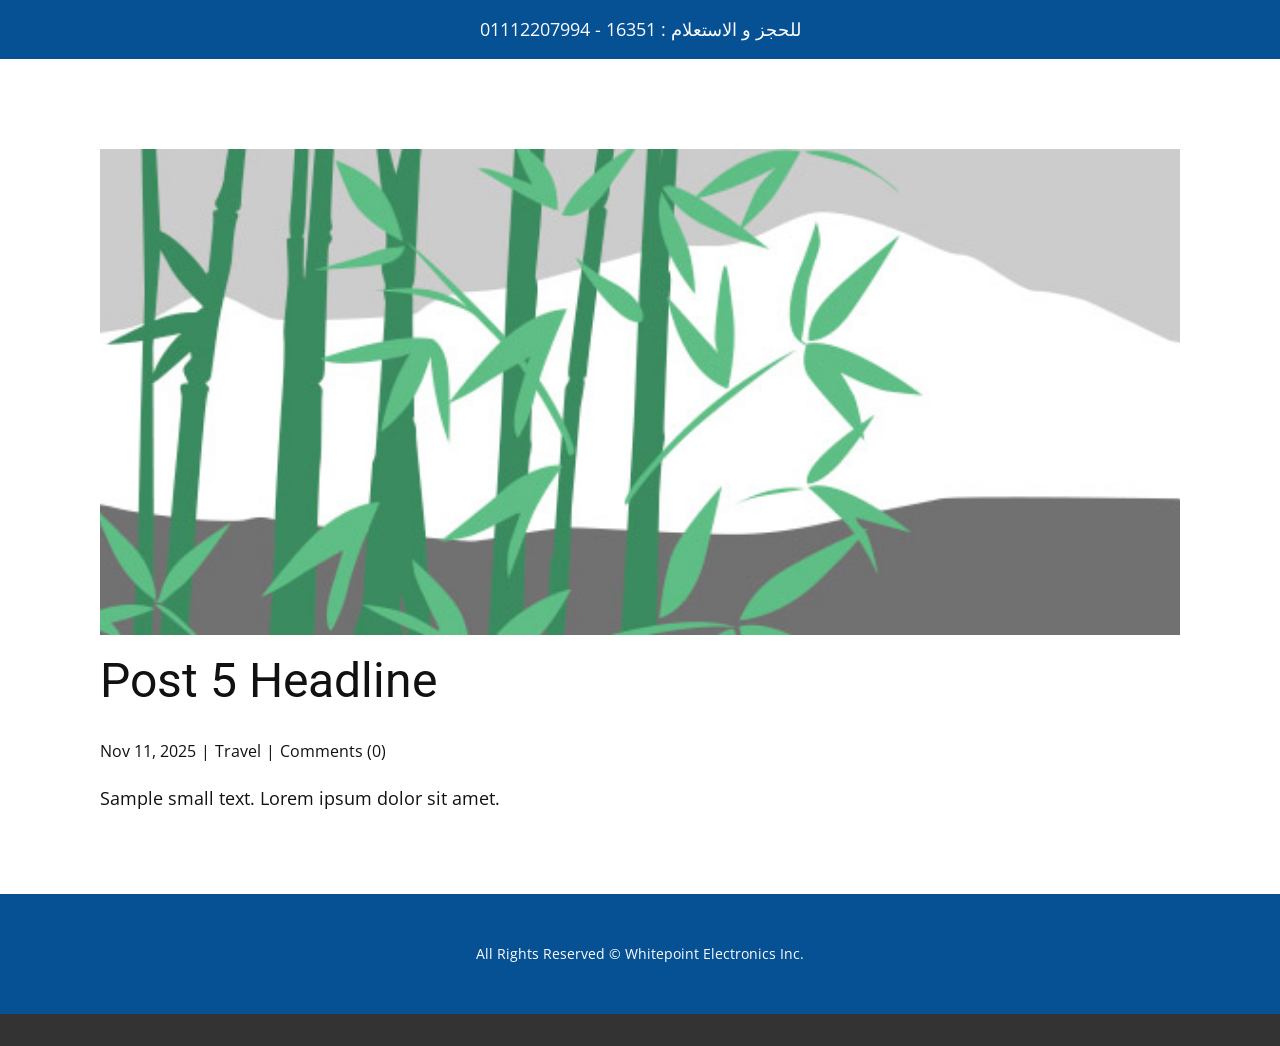
<file: blog/post-4.html>
<!DOCTYPE html>
<html style="font-size: 16px;" lang="en"><head>
    <meta name="viewport" content="width=device-width, initial-scale=1.0">
    <meta charset="utf-8">
    <meta name="keywords" content="Post 1 Headline">
    <meta name="description" content="">
    <title>Post 5 Headline</title>
    <link rel="stylesheet" href="../nicepage.css" media="screen">
<link rel="stylesheet" href="../Post-Template.css" media="screen">
    <script class="u-script" type="text/javascript" src="../jquery.js" defer=""></script>
    <script class="u-script" type="text/javascript" src="../nicepage.js" defer=""></script>
    <meta name="generator" content="Nicepage 8.3.6, nicepage.com">
    
    
    
    <link id="u-page-google-font" rel="stylesheet" href="https://fonts.googleapis.com/css2?display=swap&amp;family=Roboto:ital,wght@0,100;0,200;0,300;0,400;0,500;0,600;0,700;0,800;0,900;1,100;1,200;1,300;1,400;1,500;1,600;1,700;1,800;1,900&amp;family=Open+Sans:ital,wght@0,300;0,400;0,500;0,600;0,700;0,800;1,300;1,400;1,500;1,600;1,700;1,800&amp;family=Oswald:wght@200;300;400;500;600;700">
    <script type="application/ld+json">{
		"@context": "http://schema.org",
		"@type": "Organization",
		"name": ""
}</script>
    <meta name="theme-color" content="#478ac9">
  <meta data-intl-tel-input-cdn-path="intlTelInput/"></head>
  <body data-path-to-root="./" data-include-products="false" class="u-body u-xl-mode" data-lang="en"><header class="u-clearfix u-custom-color-1 u-header u-header" id="header"><div class="u-clearfix u-sheet u-valign-middle-lg u-valign-middle-md u-valign-middle-sm u-sheet-1">
        <p class="u-text u-text-default u-text-1"> للحجز و الاستعلام :&nbsp;16351&nbsp;-&nbsp;01112207994</p>
        <p class="u-custom-font u-font-oswald u-text u-text-default u-text-2"></p>
      </div></header>
    <section class="u-align-center u-clearfix u-section-1" id="block-1">
      <div class="u-clearfix u-sheet u-valign-middle-md u-valign-middle-sm u-valign-middle-xs u-sheet-1"><!--post_details--><!--post_details_options_json--><!--{"source":""}--><!--/post_details_options_json--><!--blog_post-->
        <div class="u-container-style u-expanded-width u-post-details u-post-details-1">
          <div class="u-container-layout u-valign-middle u-container-layout-1"><!--blog_post_image-->
            <img alt="" class="u-blog-control u-expanded-width u-image u-image-default u-image-1" src="../images/68f64b9d.jpeg"><!--/blog_post_image--><!--blog_post_header-->
            <h2 class="u-blog-control u-text u-text-1">Post 5 Headline</h2><!--/blog_post_header--><!--blog_post_metadata-->
            <div class="u-blog-control u-metadata u-metadata-1"><!--blog_post_metadata_date--><span class="u-meta-date u-meta-icon">Nov 11, 2025</span><!--/blog_post_metadata_date--><!--blog_post_metadata_category--><span class="u-meta-category u-meta-icon"><a href="/blog/blog.html#/blog-1///2">Travel</a></span><!--/blog_post_metadata_category--><!--blog_post_metadata_comments--><span class="u-meta-comments u-meta-icon"><!--blog_post_metadata_comments_content-->Comments (0)<!--/blog_post_metadata_comments_content--></span><!--/blog_post_metadata_comments-->
            </div><!--/blog_post_metadata--><!--blog_post_content-->
            <div class="u-align-justify u-blog-control u-post-content u-text u-text-2 fr-view">
  <p>Sample small text. Lorem ipsum dolor sit amet.</p>
  </div><!--/blog_post_content-->
          </div>
        </div><!--/blog_post--><!--/post_details-->
      </div>
    </section>
    
    
    
    <footer class="u-align-center u-clearfix u-container-align-center u-custom-color-1 u-footer u-footer" id="footer"><div class="u-clearfix u-sheet u-valign-middle u-sheet-1">
        <p class="u-small-text u-text u-text-variant u-text-1"> All Rights Reserved © Whitepoint Electronics Inc.</p>
      </div></footer>
    <section class="u-backlink u-clearfix u-grey-80"></section>
  
</body></html>
</file>
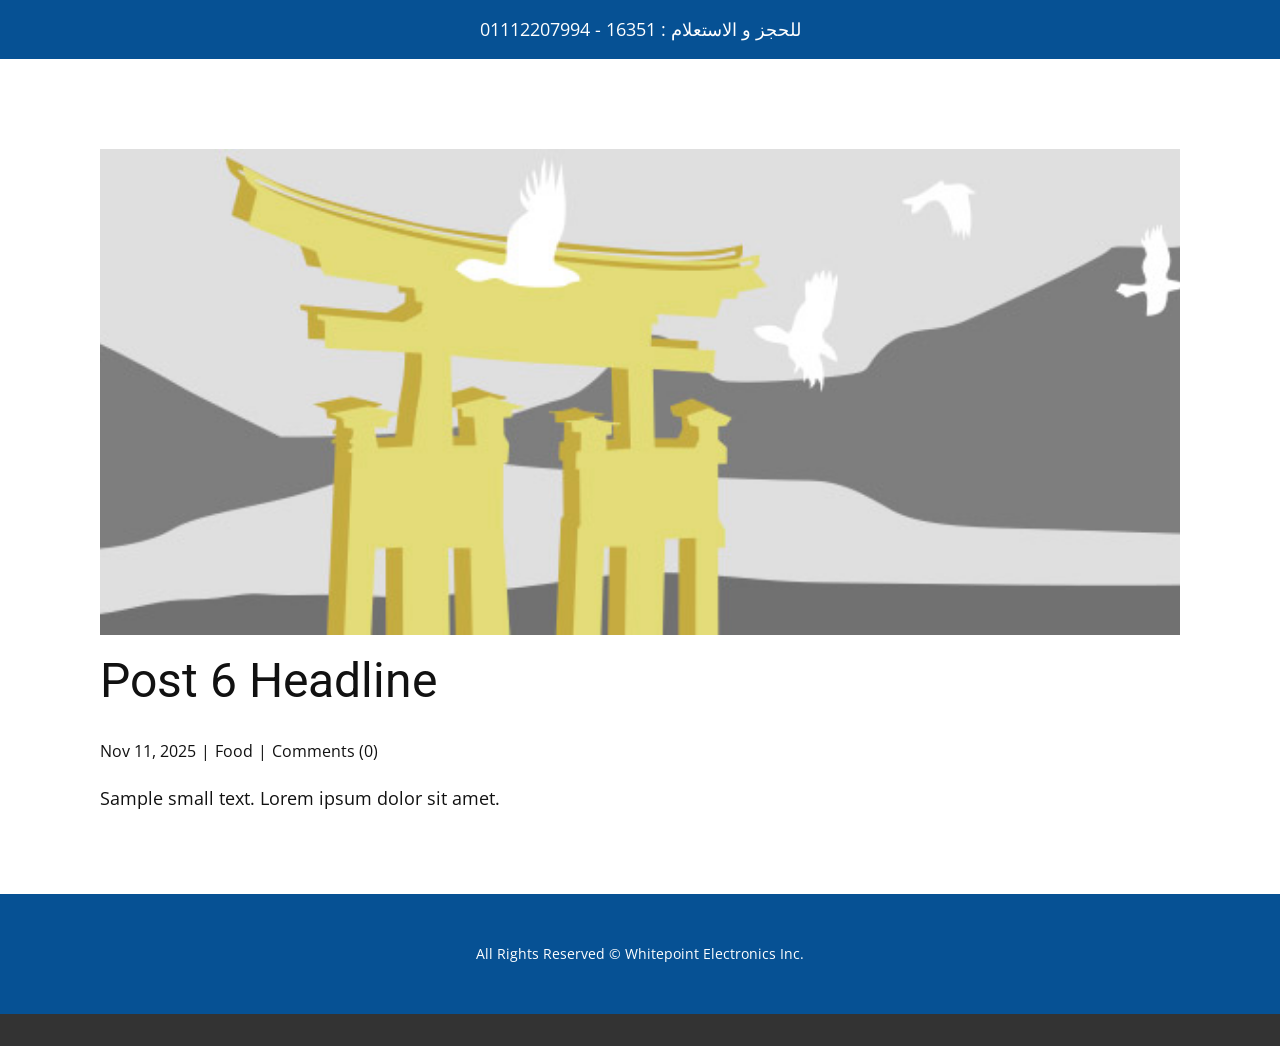
<file: blog/post-5.html>
<!DOCTYPE html>
<html style="font-size: 16px;" lang="en"><head>
    <meta name="viewport" content="width=device-width, initial-scale=1.0">
    <meta charset="utf-8">
    <meta name="keywords" content="Post 1 Headline">
    <meta name="description" content="">
    <title>Post 6 Headline</title>
    <link rel="stylesheet" href="../nicepage.css" media="screen">
<link rel="stylesheet" href="../Post-Template.css" media="screen">
    <script class="u-script" type="text/javascript" src="../jquery.js" defer=""></script>
    <script class="u-script" type="text/javascript" src="../nicepage.js" defer=""></script>
    <meta name="generator" content="Nicepage 8.3.6, nicepage.com">
    
    
    
    <link id="u-page-google-font" rel="stylesheet" href="https://fonts.googleapis.com/css2?display=swap&amp;family=Roboto:ital,wght@0,100;0,200;0,300;0,400;0,500;0,600;0,700;0,800;0,900;1,100;1,200;1,300;1,400;1,500;1,600;1,700;1,800;1,900&amp;family=Open+Sans:ital,wght@0,300;0,400;0,500;0,600;0,700;0,800;1,300;1,400;1,500;1,600;1,700;1,800&amp;family=Oswald:wght@200;300;400;500;600;700">
    <script type="application/ld+json">{
		"@context": "http://schema.org",
		"@type": "Organization",
		"name": ""
}</script>
    <meta name="theme-color" content="#478ac9">
  <meta data-intl-tel-input-cdn-path="intlTelInput/"></head>
  <body data-path-to-root="./" data-include-products="false" class="u-body u-xl-mode" data-lang="en"><header class="u-clearfix u-custom-color-1 u-header u-header" id="header"><div class="u-clearfix u-sheet u-valign-middle-lg u-valign-middle-md u-valign-middle-sm u-sheet-1">
        <p class="u-text u-text-default u-text-1"> للحجز و الاستعلام :&nbsp;16351&nbsp;-&nbsp;01112207994</p>
        <p class="u-custom-font u-font-oswald u-text u-text-default u-text-2"></p>
      </div></header>
    <section class="u-align-center u-clearfix u-section-1" id="block-1">
      <div class="u-clearfix u-sheet u-valign-middle-md u-valign-middle-sm u-valign-middle-xs u-sheet-1"><!--post_details--><!--post_details_options_json--><!--{"source":""}--><!--/post_details_options_json--><!--blog_post-->
        <div class="u-container-style u-expanded-width u-post-details u-post-details-1">
          <div class="u-container-layout u-valign-middle u-container-layout-1"><!--blog_post_image-->
            <img alt="" class="u-blog-control u-expanded-width u-image u-image-default u-image-1" src="../images/8ad73f3c.jpeg"><!--/blog_post_image--><!--blog_post_header-->
            <h2 class="u-blog-control u-text u-text-1">Post 6 Headline</h2><!--/blog_post_header--><!--blog_post_metadata-->
            <div class="u-blog-control u-metadata u-metadata-1"><!--blog_post_metadata_date--><span class="u-meta-date u-meta-icon">Nov 11, 2025</span><!--/blog_post_metadata_date--><!--blog_post_metadata_category--><span class="u-meta-category u-meta-icon"><a href="/blog/blog.html#/blog-1///1">Food</a></span><!--/blog_post_metadata_category--><!--blog_post_metadata_comments--><span class="u-meta-comments u-meta-icon"><!--blog_post_metadata_comments_content-->Comments (0)<!--/blog_post_metadata_comments_content--></span><!--/blog_post_metadata_comments-->
            </div><!--/blog_post_metadata--><!--blog_post_content-->
            <div class="u-align-justify u-blog-control u-post-content u-text u-text-2 fr-view">
  <p>Sample small text. Lorem ipsum dolor sit amet.</p>
  </div><!--/blog_post_content-->
          </div>
        </div><!--/blog_post--><!--/post_details-->
      </div>
    </section>
    
    
    
    <footer class="u-align-center u-clearfix u-container-align-center u-custom-color-1 u-footer u-footer" id="footer"><div class="u-clearfix u-sheet u-valign-middle u-sheet-1">
        <p class="u-small-text u-text u-text-variant u-text-1"> All Rights Reserved © Whitepoint Electronics Inc.</p>
      </div></footer>
    <section class="u-backlink u-clearfix u-grey-80"></section>
  
</body></html>
</file>
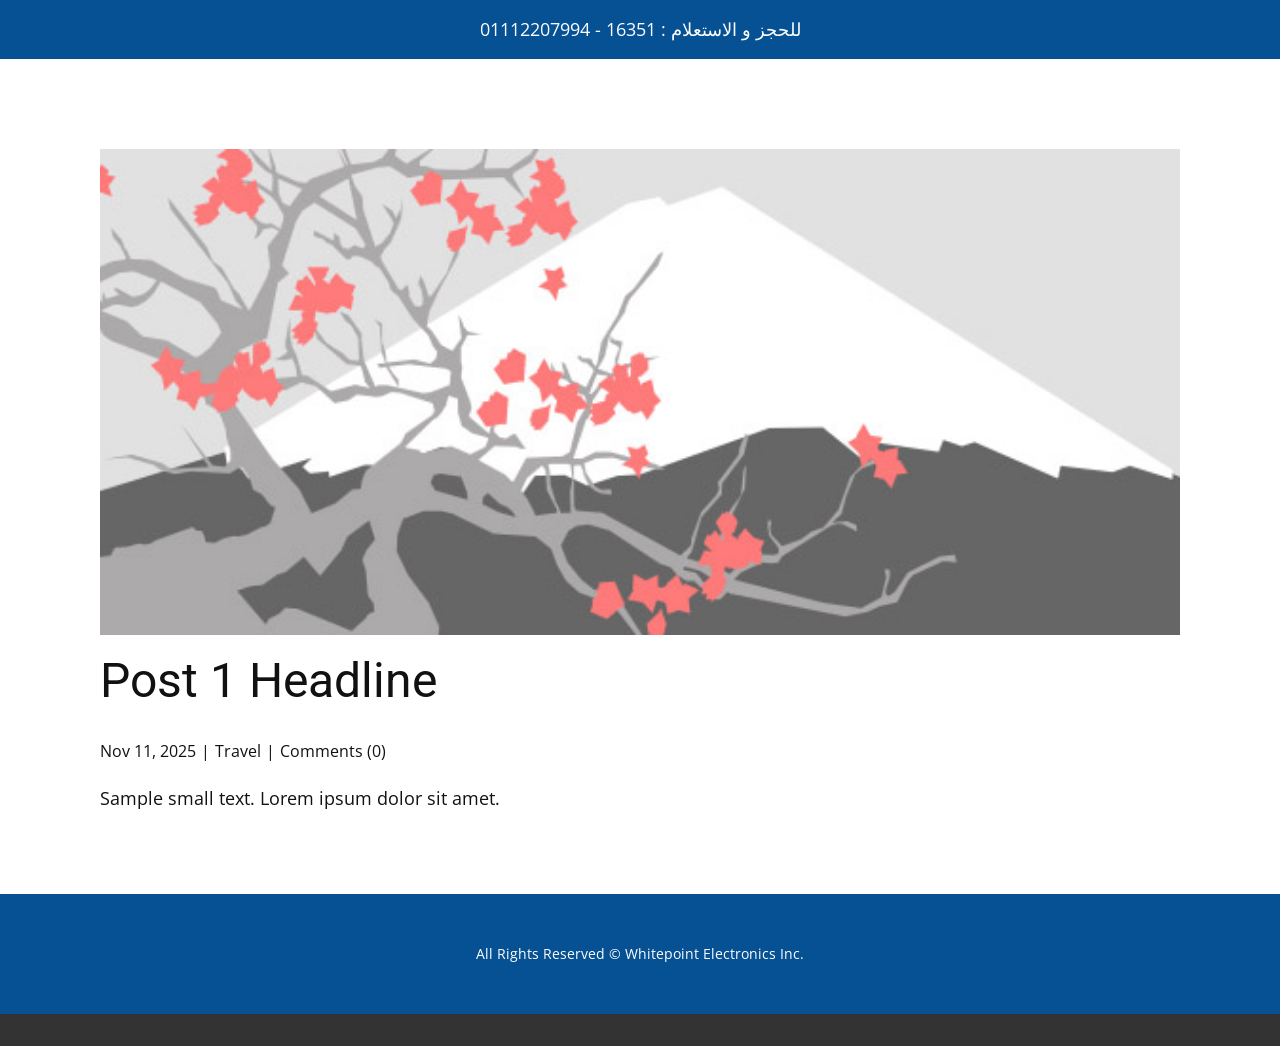
<file: blog/post.html>
<!DOCTYPE html>
<html style="font-size: 16px;" lang="en"><head>
    <meta name="viewport" content="width=device-width, initial-scale=1.0">
    <meta charset="utf-8">
    <meta name="keywords" content="Post 1 Headline">
    <meta name="description" content="">
    <title>Post 1 Headline</title>
    <link rel="stylesheet" href="../nicepage.css" media="screen">
<link rel="stylesheet" href="../Post-Template.css" media="screen">
    <script class="u-script" type="text/javascript" src="../jquery.js" defer=""></script>
    <script class="u-script" type="text/javascript" src="../nicepage.js" defer=""></script>
    <meta name="generator" content="Nicepage 8.3.6, nicepage.com">
    
    
    
    <link id="u-page-google-font" rel="stylesheet" href="https://fonts.googleapis.com/css2?display=swap&amp;family=Roboto:ital,wght@0,100;0,200;0,300;0,400;0,500;0,600;0,700;0,800;0,900;1,100;1,200;1,300;1,400;1,500;1,600;1,700;1,800;1,900&amp;family=Open+Sans:ital,wght@0,300;0,400;0,500;0,600;0,700;0,800;1,300;1,400;1,500;1,600;1,700;1,800&amp;family=Oswald:wght@200;300;400;500;600;700">
    <script type="application/ld+json">{
		"@context": "http://schema.org",
		"@type": "Organization",
		"name": ""
}</script>
    <meta name="theme-color" content="#478ac9">
  <meta data-intl-tel-input-cdn-path="intlTelInput/"></head>
  <body data-path-to-root="./" data-include-products="false" class="u-body u-xl-mode" data-lang="en"><header class="u-clearfix u-custom-color-1 u-header u-header" id="header"><div class="u-clearfix u-sheet u-valign-middle-lg u-valign-middle-md u-valign-middle-sm u-sheet-1">
        <p class="u-text u-text-default u-text-1"> للحجز و الاستعلام :&nbsp;16351&nbsp;-&nbsp;01112207994</p>
        <p class="u-custom-font u-font-oswald u-text u-text-default u-text-2"></p>
      </div></header>
    <section class="u-align-center u-clearfix u-section-1" id="block-1">
      <div class="u-clearfix u-sheet u-valign-middle-md u-valign-middle-sm u-valign-middle-xs u-sheet-1"><!--post_details--><!--post_details_options_json--><!--{"source":""}--><!--/post_details_options_json--><!--blog_post-->
        <div class="u-container-style u-expanded-width u-post-details u-post-details-1">
          <div class="u-container-layout u-valign-middle u-container-layout-1"><!--blog_post_image-->
            <img alt="" class="u-blog-control u-expanded-width u-image u-image-default u-image-1" src="../images/0fd3416c.jpeg"><!--/blog_post_image--><!--blog_post_header-->
            <h2 class="u-blog-control u-text u-text-1">Post 1 Headline</h2><!--/blog_post_header--><!--blog_post_metadata-->
            <div class="u-blog-control u-metadata u-metadata-1"><!--blog_post_metadata_date--><span class="u-meta-date u-meta-icon">Nov 11, 2025</span><!--/blog_post_metadata_date--><!--blog_post_metadata_category--><span class="u-meta-category u-meta-icon"><a href="/blog/blog.html#/blog-1///2">Travel</a></span><!--/blog_post_metadata_category--><!--blog_post_metadata_comments--><span class="u-meta-comments u-meta-icon"><!--blog_post_metadata_comments_content-->Comments (0)<!--/blog_post_metadata_comments_content--></span><!--/blog_post_metadata_comments-->
            </div><!--/blog_post_metadata--><!--blog_post_content-->
            <div class="u-align-justify u-blog-control u-post-content u-text u-text-2 fr-view">
  <p>Sample small text. Lorem ipsum dolor sit amet.</p>
  </div><!--/blog_post_content-->
          </div>
        </div><!--/blog_post--><!--/post_details-->
      </div>
    </section>
    
    
    
    <footer class="u-align-center u-clearfix u-container-align-center u-custom-color-1 u-footer u-footer" id="footer"><div class="u-clearfix u-sheet u-valign-middle u-sheet-1">
        <p class="u-small-text u-text u-text-variant u-text-1"> All Rights Reserved © Whitepoint Electronics Inc.</p>
      </div></footer>
    <section class="u-backlink u-clearfix u-grey-80"></section>
  
</body></html>
</file>
